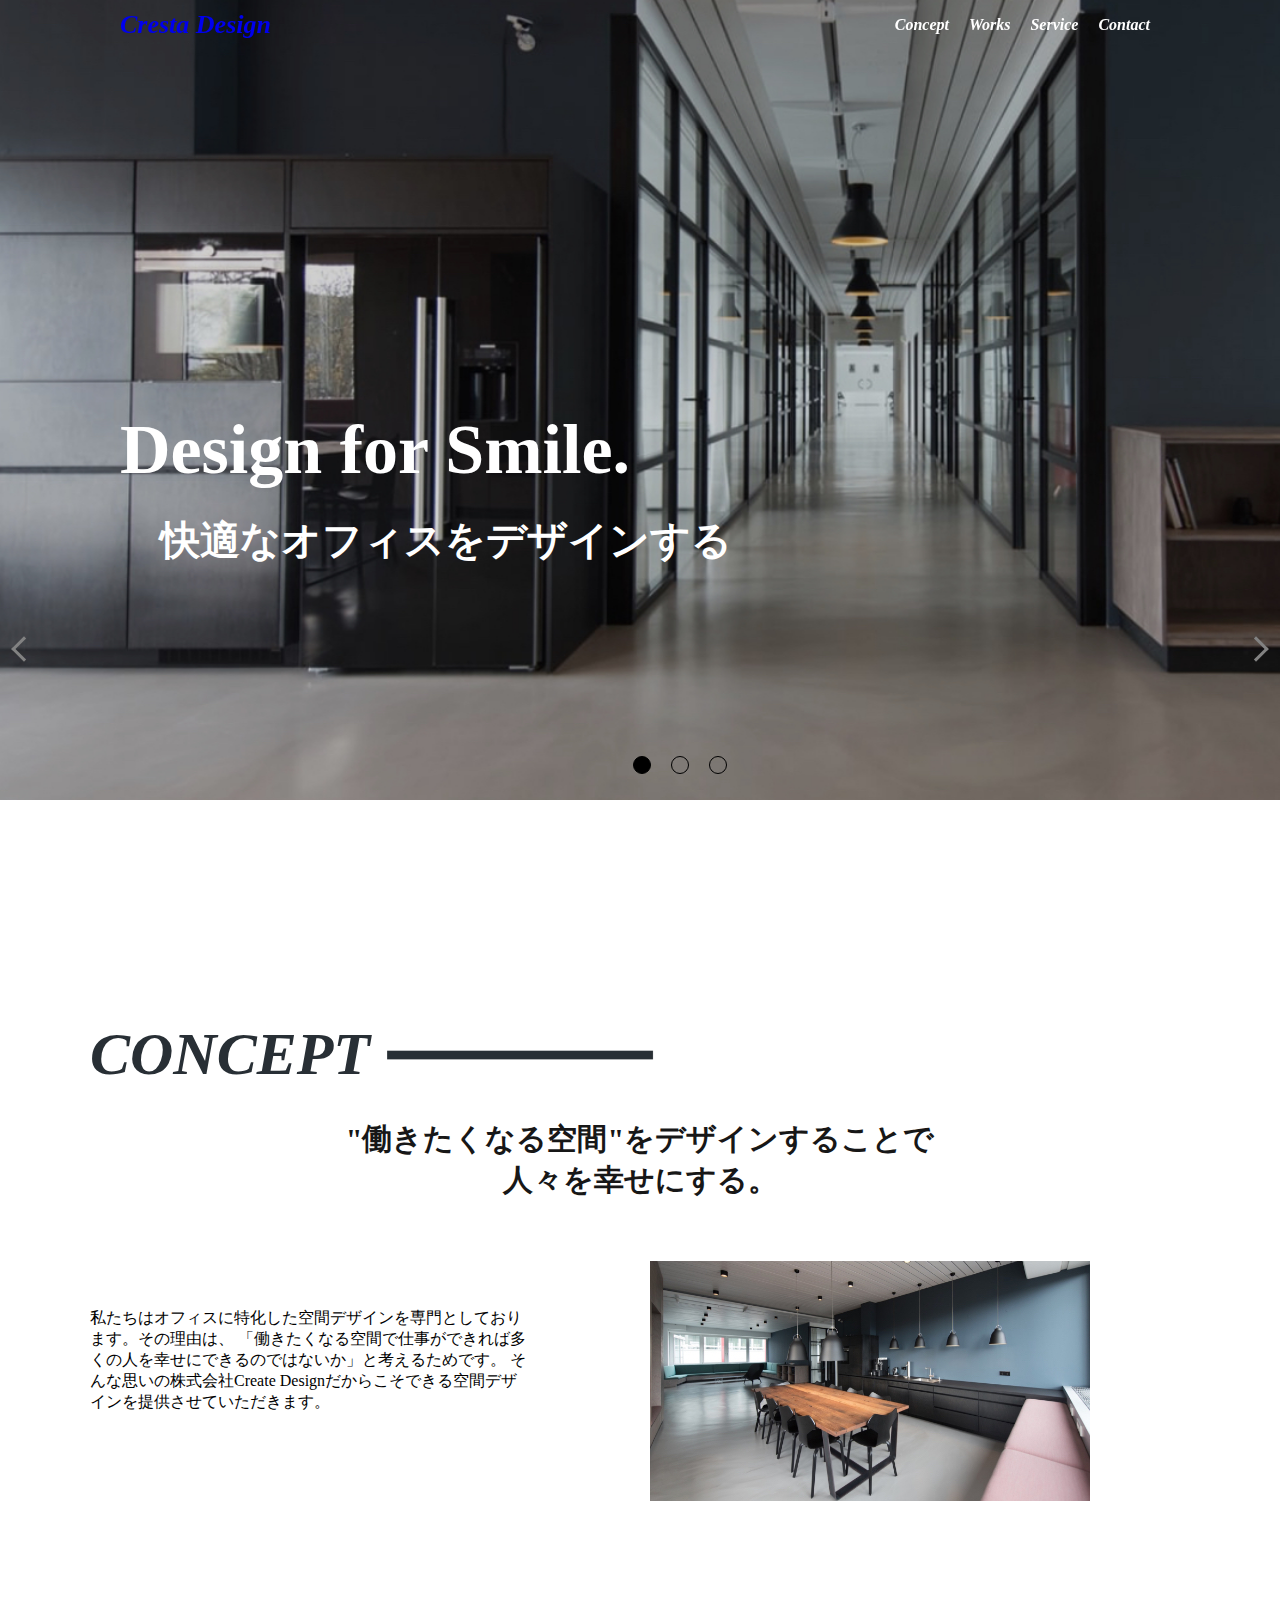
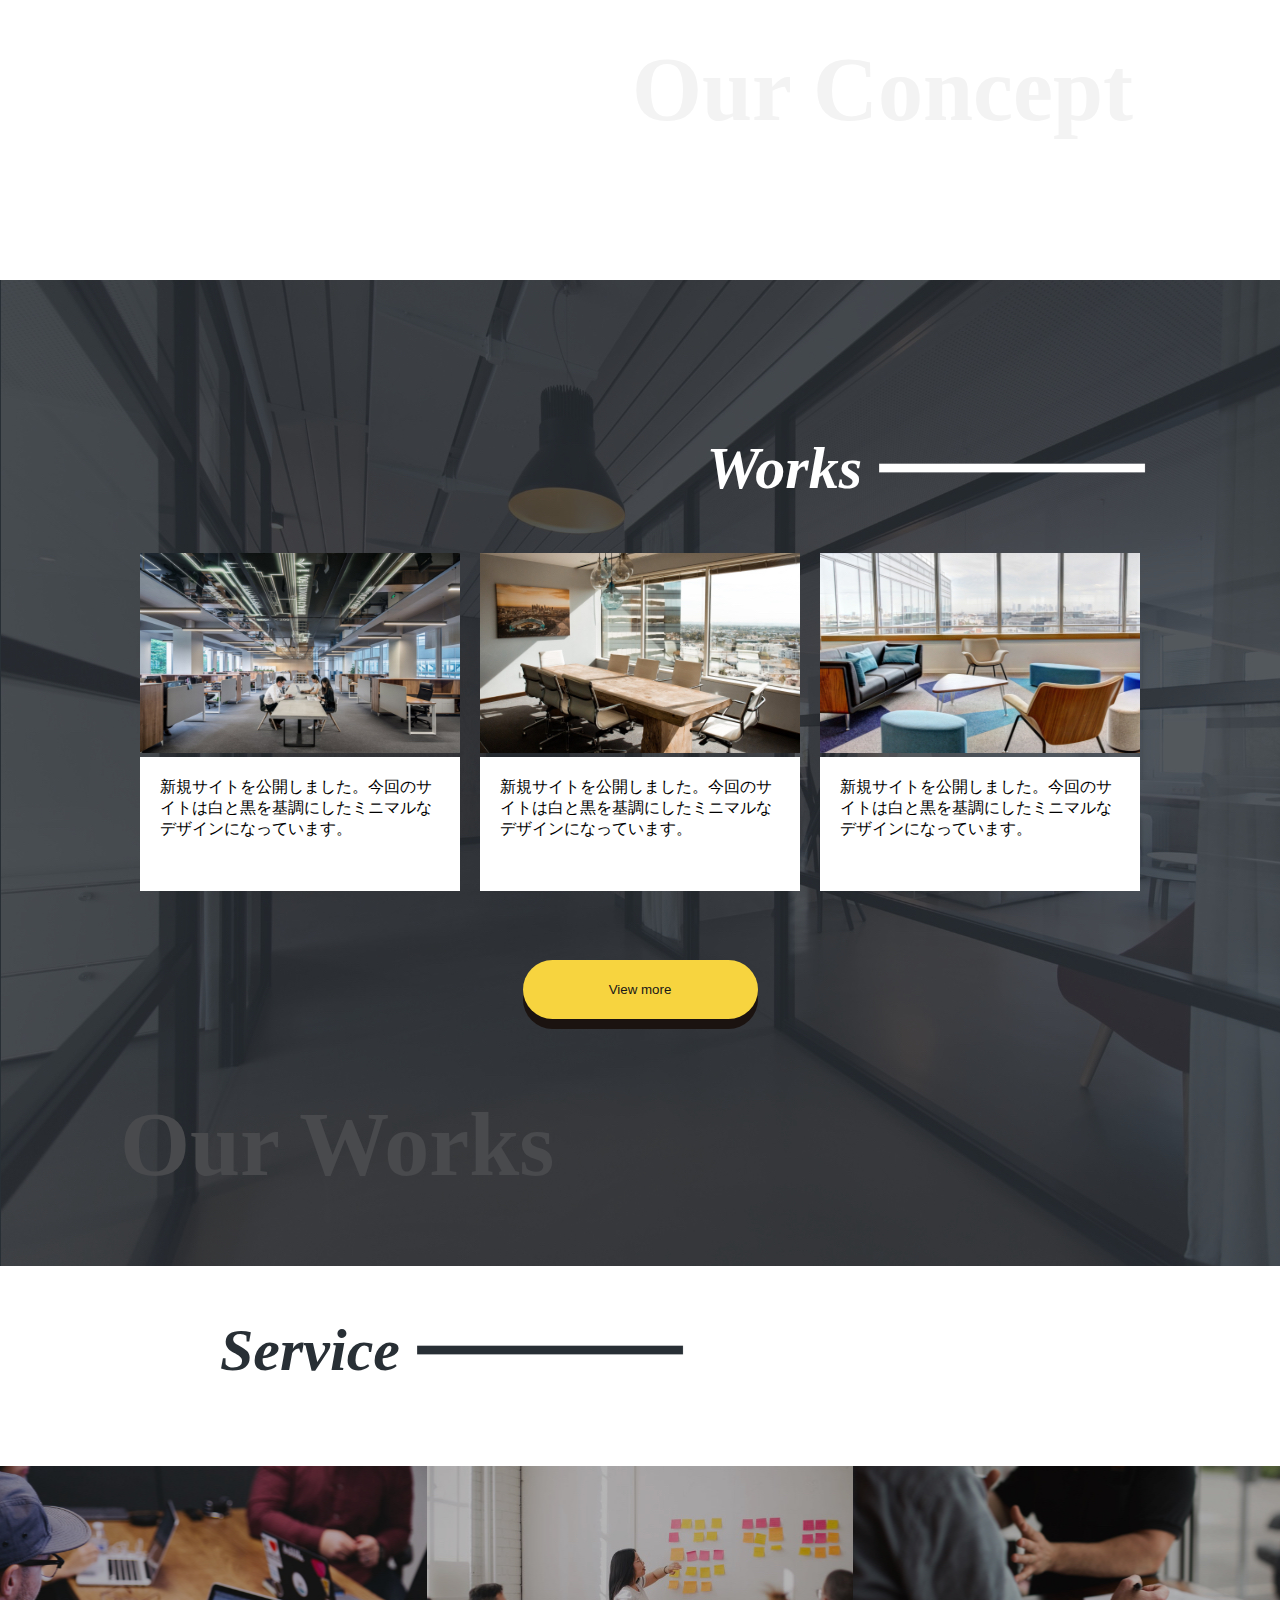
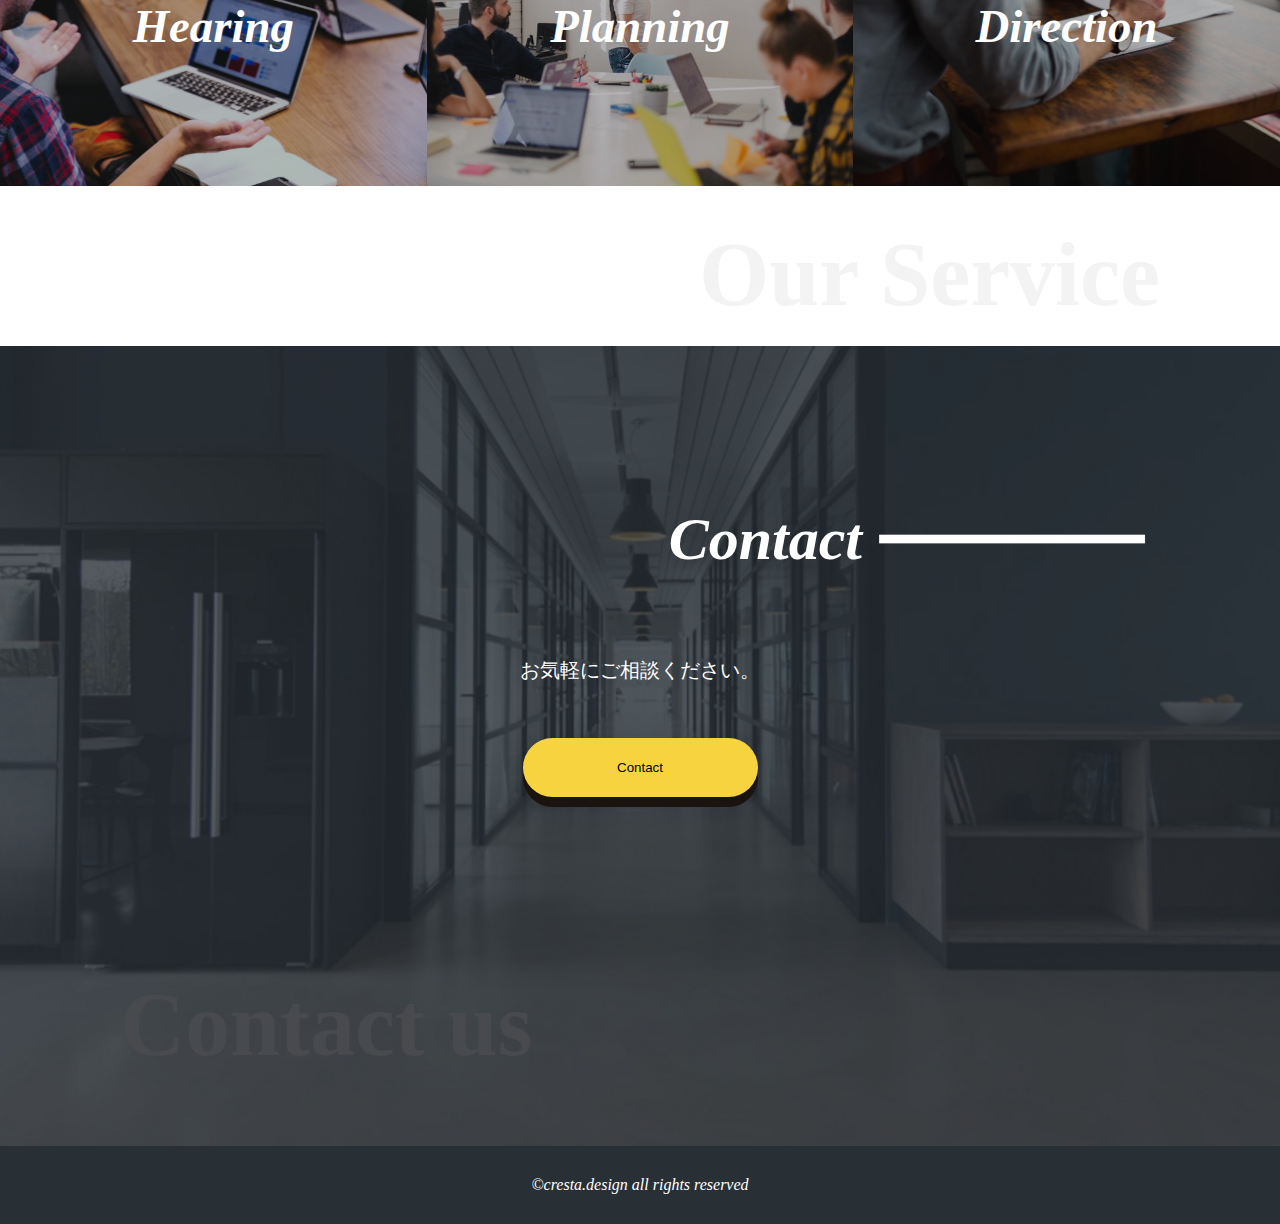
<file: index.html>
<!DOCTYPE html>
<html lang="ja">
<head>
    <meta charset="UTF-8">
    <meta name="viewport" content="width=device-width" />
    <meta http-equiv="X-UA-Compatible" content="IE=edge">
    <meta name="viewport" content="width=device-width, initial-scale=1.0">
    <link rel="stylesheet" href="./style.css">

    <title>Task_index</title>
</head>
<body>

<!-- ヘッダー -->
    <div class="header">
        <div class="logo"><a href="#">Cresta Design</a></div>

        <!-- PC画面時のメニュー(スマホ、タブレット画面時非表示) -->
        <ul class="header-menu">
            <li class="header-item"><a href="#concept">Concept</a></li>
            <li class="header-item"><a href="#works">Works</a></li>
            <li class="header-item"><a href="#service">Service</a></li>
            <li class="header-item"><a href="#contact">Contact</a></li>
        </ul>

        <!-- スマホ、タブレット画面時のメニュー(PC画面時非表示) -->
        <div class="nav-wrapper" id="nav-wrapper">
            <div class="hamburger" id="js-hamburger">
                <span class="hamburger-line hamburger-line1"></span>
                <span class="hamburger-line hamburger-line2"></span>
                <span class="hamburger-line hamburger-line3"></span>
            </div>
            <nav class="sp-nav">
                <ul>
                    <li class="hamburger-item"><a href="#concept">Concept</a></li>
                    <li class="hamburger-item"><a href="#works">Works</a></li>
                    <li class="hamburger-item"><a href="#service">Service</a></li>
                    <li class="hamburger-item"><a href="#contact">Contact</a></li>
                </ul>
            </nav>
            <div class="black-bg" id="js-black-bg"></div>        
        </div>

    </div>

<!-- スライダー -->
    <div class="wrapper">

        <!-- プレビュー、ネクストボタン -->
        <span id="prev" class="prev"></span>
        <span id="next" class="next"></span>

        <!-- インジケーター -->
        <ul class="indicator">
            <li id="list1"></li>
            <li id="list2"></li>
            <li id="list3"></li>
        </ul>

        <!-- キャッチコピー -->
        <div class="fv-catch">
            <h2>Design for Smile.</h2>
            <h3>快適なオフィスをデザインする</h3>
        </div>

        <!-- スライダー -->
        <div id="slider" class="slider slider1">
            <div class="content content1">     
            </div>
            <div class="content content2">    
            </div>
            <div class="content content3">   
            </div>
        </div>

    </div>

<!-- コンセプト欄 -->
    <div id="concept" class="concept">
        <div class="concept-title">
            <h2>CONCEPT</h2>
            <img class="line" src="./img/1x/blackLine.png" alt="" width="300" height="50">
        </div>        
        <h3>
            "働きたくなる空間"をデザインすることで<br>
            人々を幸せにする。
        </h3>
        <div class="concept-discription">
            <p>私たちはオフィスに特化した空間デザインを専門としております。その理由は、
                「働きたくなる空間で仕事ができれば多くの人を幸せにできるのではないか」と考えるためです。
                そんな思いの株式会社Create Designだからこそできる空間デザインを提供させていただきます。
            </p>
            <img src="./img/concept-image@2x.jpg" alt="orz" >
        </div>
        <h1>Our Concept</h1>

    </div>

<!-- 「トップへ戻る」ボタン -->
    
<a href="#"><button class="back-to-top-btn">トップへ戻る</button></a>
    

<!-- ワークス欄 -->
    <div id="works" class="works">
        <div class="works-title">
            <h2>Works</h2>
            <img class="line line-works" src="./img/whiteLine.png" alt="" width="300" height="50">
        </div>
        <ul class=" grid grid-col-3">
            <li class="grid-item">
                <div class="works-column">
                    <div class="works-img">
                        <img src="./img/card-img01@2x.jpg" alt="alt" width="320" height="200">
                    </div>
                    <p class="works-description">新規サイトを公開しました。今回のサイトは白と黒を基調にしたミニマルなデザインになっています。</p>
                </div>
            </li>
            <li class="grid-item">
                <div class="works-column">
                    <div class="works-img">
                        <img src="./img/card-img02@2x.jpg" alt="alt" width="320" height="200">
                    </div>
                    <p class="works-description">新規サイトを公開しました。今回のサイトは白と黒を基調にしたミニマルなデザインになっています。</p>
                </div>
            </li>
            <li class="grid-item">
                <div class="works-column">
                    <div class="works-img">
                        <img src="./img/card-img03@2x.jpg" alt="alt" width="320" height="200">
                    </div>
                    <p class="works-description">新規サイトを公開しました。今回のサイトは白と黒を基調にしたミニマルなデザインになっています。</p>
                </div>
            </li>
        </ul>
        <button class="btn-view-more"> View more</button>
        <h1>Our Works</h1>

    </div>

<!-- サービス欄 -->
    <div id="service" class="service">
        <div class="service-title">
            <h2>Service</h2>
            <img class="line" src="./img/1x/blackLine.png" alt="" width="300" height="50">
        </div>
        <div class="service-select">
            <div class="hearing service-cascade">
                <h3>Hearing</h3>
            </div>
            <div class="planning service-cascade">
                <h3>Planning</h3>
            </div>
            <div class="direction service-cascade">
                <h3>Direction</h3>
            </div>
        </div>
        <h1>Our Service</h1>
    </div>

<!-- コンタクト欄 -->
    <div id="contact" class="contact">
        <div class="contact-title">
            <h2>Contact</h2>
            <img class="line" src="./img/whiteLine.png" alt="" width="300" height="50">
        </div>
        <p>お気軽にご相談ください。</p>
        <a href="./contact.html">
            <button class="contact-btn">
                Contact
            </button>
        </a>
        <h1>Contact us</h1>   
    </div>

<!-- フッター     -->
    <div class="footer">
        <p>©cresta.design all rights reserved</p>
    </div>

<!-- スクリプト -->
    <script src="hamburger.js"></script>
    <script src="slider.js"></script>
    <script src="scroll.js"></script>

</body>
</html>
</file>
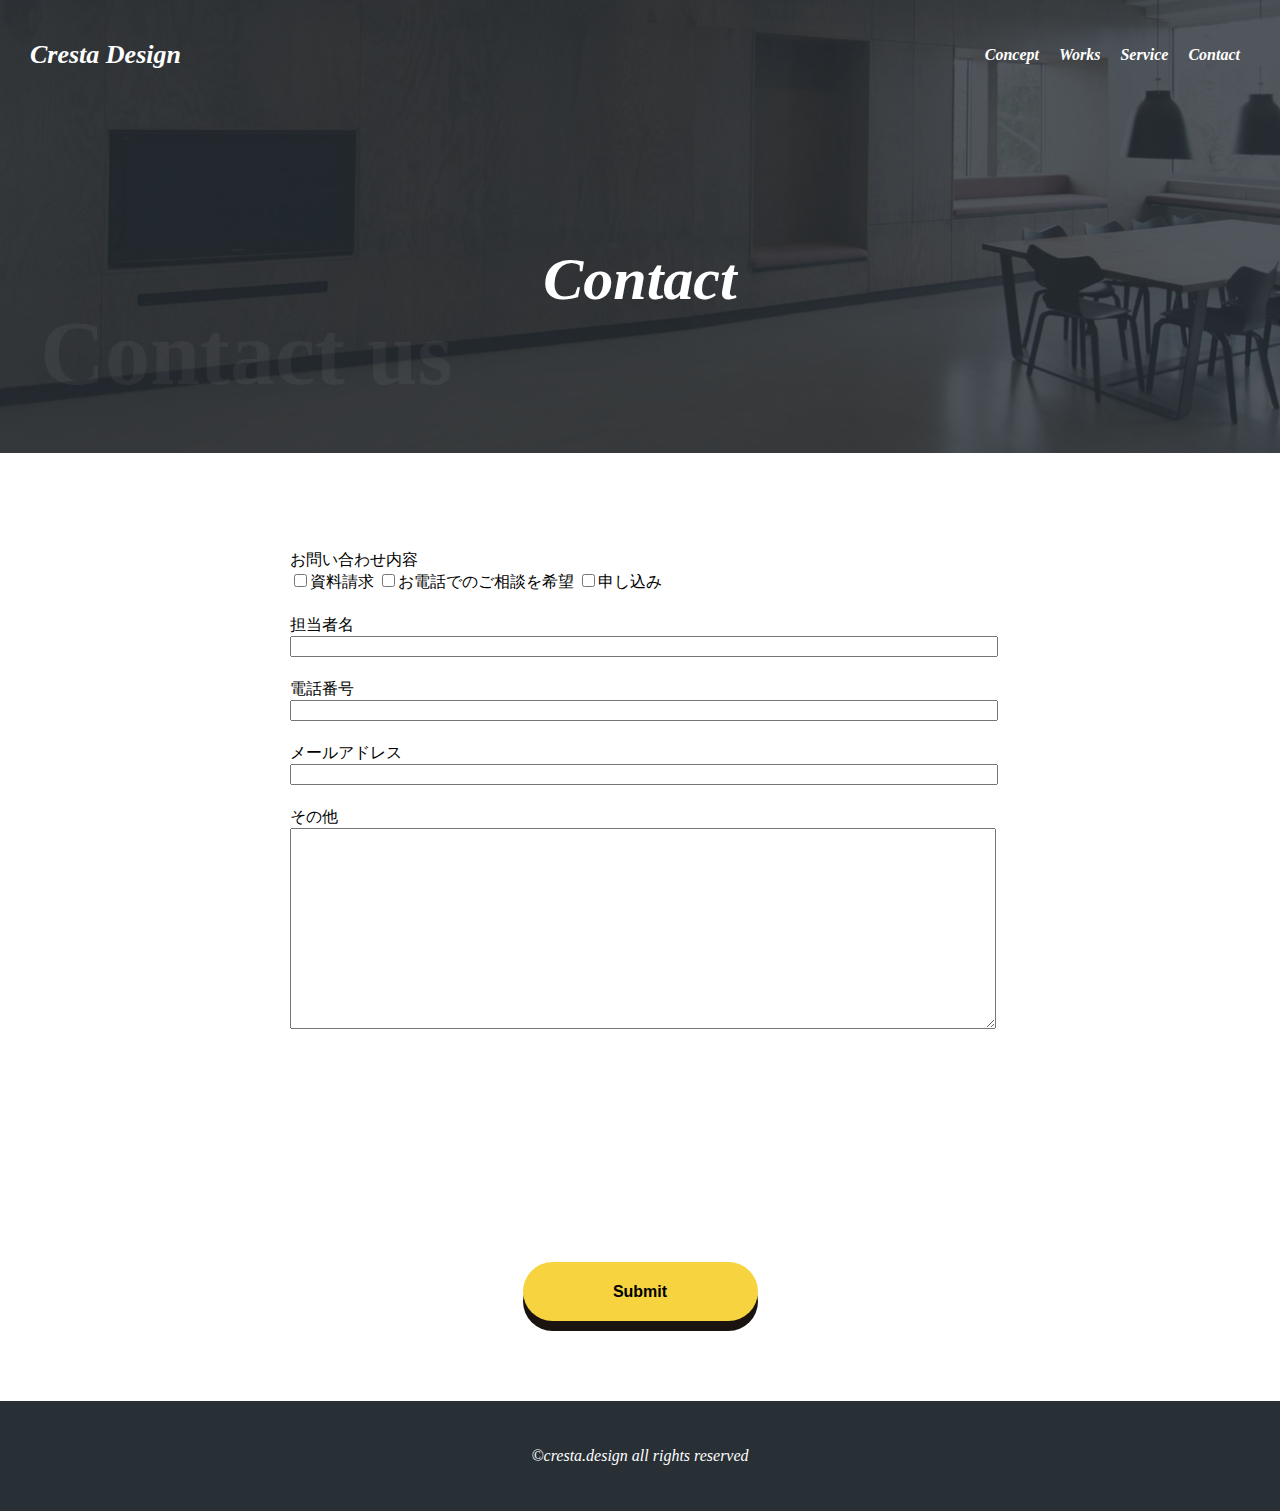
<file: contact.html>
<!DOCTYPE html>
<html lang="ja">
<head>
    <meta charset="UTF-8">
    <meta http-equiv="X-UA-Compatible" content="IE=edge">
    <meta name="viewport" content="width=device-width, initial-scale=1.0">
    <link rel="stylesheet" href="./style-contact.css">

    <title>Contact</title>
</head>
<body>
    
    <div class="page-title">

        <!-- ヘッダー -->
        <div class="header">
            <div class="logo">Cresta Design</div>
            
            <!-- PC画面時のメニュー(スマホ、タブレット画面時非表示) -->
            <ul class="header-menu">
                <li class="header-item"><a href="./index.html#concept">Concept</a></li>
                <li class="header-item"><a href="./index.html#works">Works</a></li>
                <li class="header-item"><a href="./index.html#service">Service</a></li>
                <li class="header-item"><a href="./index.html#contact">Contact</a></li>
            </ul>

            <!-- スマホ、タブレット画面時のメニュー(PC画面時非表示) -->
            <div class="nav-wrapper" id="nav-wrapper">
                <div class="hamburger" id="js-hamburger">
                    <span class="hamburger-line hamburger-line1"></span>
                    <span class="hamburger-line hamburger-line2"></span>
                    <span class="hamburger-line hamburger-line3"></span>
                </div>
                <nav class="sp-nav">
                    <ul>
                        <li class="hamburger-item"><a href="./index.html#concept">Concept</a></li>
                        <li class="hamburger-item"><a href="./index.html#works">Works</a></li>
                        <li class="hamburger-item"><a href="./index.html#service">Service</a></li>
                        <li class="hamburger-item"><a href="./index.html#contact">Contact</a></li>
                    </ul>
                </nav>
                <div class="black-bg" id="js-black-bg"></div>
            </div>

        </div>
        <h2>Contact</h2>
        <h1>Contact us</h1>
    </div>

    <!-- フォーム欄 -->
    <div class="form">
        <div class="contact-item">
            <label for="inqury">お問い合わせ内容</label><br>
            <div class="checkbox">
                <label><input type="checkbox" name="inqury" value="doc">資料請求</label>
                <label><input type="checkbox" name="inqury" value="cons">お電話でのご相談を希望</label>
                <label><input type="checkbox" name="inqury" value="appli">申し込み</label>
            </div>
        </div>
        <div class="contact-item">
            <label for="name">担当者名</label><br>
            <input class="input" type="text" id="name"><br>
        </div>
        <div class="contact-item">
            <label for="tel">電話番号</label><br>
            <input class="input" type="text" id="tel"><br>
        </div>
        <div class="contact-item">
            <label for="email">メールアドレス</label><br>
            <input class="input" type="text" id="email"><br>
        </div>
        <div class="contact-item">
            <label for="other">その他</label><br>
            <textarea class="textarea" id="other" cols="30" rows="10"></textarea>
        </div>    
    </div>
    <button class="button-submit">Submit</button>

    <!-- カウントダウンタイマー -->
    <div class="count-down">
        <h3><span id="goal-year"></span>年<span id="goal-month"></span>月<span id="goal-day"></span>日まであと</h3>
        <h2><span id="rem-day"></span>日<span id="rem-hour"></span>時間<span id="rem-min"></span>分<span id="rem-sec"></span>秒</h2>
    </div>

    <!-- フッター -->
    <div class="footer">
        <p>©cresta.design all rights reserved</p>
    </div>

    <!-- スクリプト -->   
    <script src="hamburger.js"></script>
    <script src="countDown.js"></script>
</body>
</html>
</file>
<file: style.css>
/* 共通部分 */
html{
	scroll-behavior: smooth;
}
body{
    background-color: #fff;
    font-family:"Noto Serif","Noto Serif JP" ;
    width: 100%;
    height:4220px;
    margin:0 auto; 
}
li{
  list-style: none;
  padding-left: 0;
}
.line{
  vertical-align: middle;
}
a{
  text-decoration: none;
}

/*works内にあるgridの記述*/
.grid{
  display: flex;
  text-align: center;
} 
.grid-col-3{
  position: absolute;
  top:257px;
  display: flex;
  padding:0;
}
.grid-item{
  text-align: center;
} 

@media(max-width:1040px){
  .grid{
    padding-left: 0;
  }
  .grid-col-3{
    top:191px;
    flex-direction: column; /*アイテムを縦に*/
    
  }
}
@media(max-width:768px){
  body{
      height: 4681px;
  }
  .line{
    width: 132px;
    height:25px
  }
  .img {
    width:100%;
    max-width: 100%;
    height: auto;
  }  
}

/* ヘッダーの記述 */
.header{
  margin:0%;
  display: flex;
  width:100%;
  justify-content: space-between;
  color: #fff;
  position:fixed;
  z-index: 20;
  margin:0 ;
}
.logo{
  display: flex;
  justify-content: center;
  align-items: center;
  font-size: 26px;
  font-style: italic;
  font-weight: bold;
  margin-left: 120px;
}
.header-menu{
  display:flex;
  margin-right: 120px;
}
.header-item{
  margin: 0 10px;
  font-size: 16px;
  font-style: italic;
  font-weight: bold; 
  cursor: pointer;
}
.header-item a,a:visited{
  color: #fff;  
}
.nav-wrapper{  
  display:none
}
@media(max-width:768px){
  .logo{
    margin-left: 15px;
  }
  .header-item{
    display: none;
  }
  .nav-wrapper{
    display:block;
  }
  .hamburger{
    position:absolute;
    right: 15px;
    top: 2px;
    width: 30px;
    height: 30px;
    cursor: pointer;
    z-index: 300; 
  }
  .hamburger-line{
    position: absolute;
    width: 30px;
    height: 2px;
    background-color: #fff;
  }
  .hamburger-line1{
    top:5px;
  }
  .hamburger-line2{
    top:16px;
  }
  .hamburger-line3{
    top:28px;
  }
  .open.hamburger-line1 {
    transform: rotate(-45deg);
    top: 15px;
  }
  .open.hamburger-line2{
    opacity: 0;
  }
  .open.hamburger-line3 {
    transform: rotate(45deg);
    top: 15px;
  }
  .sp-nav{
    display: flex;
    justify-content: center;
    align-items: center;
    position: fixed;
    right: -100%;
    top:0;
    width:100%;
    height:70vh;
    background-color: #282F35;
    transition: all 0.5s;
    z-index: 200;
    overflow-y:auto ;
  }
  .sp-nav ul{
    padding-left: 0;
  }
  .open .sp-nav {
    right: 0;
  }
  .hamburger-item{
    margin: 30px auto;
    font-size: 16px;
    font-style: italic;
    font-weight: bold;
    cursor: pointer;
  }
  .black-bg{
    position: fixed;
    left:0;
    top:0;
    width: 100vw;
    height:100vh;
    z-index: 5;
    background-color: #ededed;
    opacity: 0;
    visibility: hidden;
    transition:all 0.5s;
    cursor: pointer;
    z-index: 100;
  }
  .open .black-bg {
    opacity: 0.3;
    visibility: visible;
  }
}

/* スライダーの記述 */
.next{
  width:40px;
  height: 40px;
  position:absolute;
  right:0;
  bottom:130px;
  transition:all 0.3s;
  z-index: 10;
  cursor: pointer;
}
.next::after {
  content: "";
  display: block;
  width: 15px;
  height: 15px;
  border-top: solid 3px #828282;
  border-right: solid 3px #828282;
  -webkit-transform: rotate(45deg);
  transform: rotate(45deg);
  position: absolute;
  right: 15px;
  top: 10px;
  }
.next:hover {
  background-color: #fff;
  transition: all 0.3s;
}
.prev {
  width: 40px;
  height: 40px;
  position: absolute;
  left: 0;
  bottom: 130px;
  transition: all 0.3s;
  z-index: 10;
  cursor: pointer;
}
.prev::after {
  content: "";
  display: block;
  width: 15px;
  height: 15px;
  border-top: solid 3px #828282;
  border-right: solid 3px #828282;
  -webkit-transform: rotate(-135deg);
  transform: rotate(-135deg);
  position: absolute;
  left: 15px;
  top: 10px;
}
.prev:hover {
  background-color: #fff;
  transition: all 0.3s;
}
.wrapper {
  max-width: 100vw;
  overflow: hidden;
  width: 100%;
  position: relative;
  height: 100%;
  max-height: 800px;
  margin: 0;
}
.slider {
  width: 300vw;
  display: flex;
  margin: 0 auto;
}
.slider1{
  transform: translateX(0);
  transition: 0.3s;
}
.slider2{
  transform: translateX(-100vw);
  transition: 0.3s;
}  
.slider3{
  transform: translateX(-200vw);
  transition: 0.3s;
}
.content {
  width: 100vw;
  height: 100vh;
  display: flex;
  justify-content: center;
  align-items: center;
}
.fv-catch{
  width: 659px;
  height: 171px;
  color:#fff;
  position: absolute;
  left: 120px;
  top: 410px;
  z-index: 5;
}
.fv-catch h2{
  font-size: 70px;
  font-weight: bold;
  margin: 0 auto; 
}
.fv-catch h3{
  font-size: 40px;
  margin: 23px auto auto 40px;  
}
.content1 {
  background-color: #ededed;
  background-image: url("./img/fv-bgi_01@2x.jpg");
  background-size: cover;
  background-repeat: no-repeat;
  z-index: 1;
}
.content2 {
  background-color: #cfcfcf;
  background-image: url("./img/fv-bgi_02@2x.jpg");
  background-size: cover;
  background-repeat: no-repeat;
  z-index: 1;
}
.content3 {
  background-color: #9c9c9c;
  background-image: url("./img/fv-bgi_03@2x.jpg");
  background-size: cover;
  background-repeat: no-repeat;
  z-index: 1;
}
.indicator {
  width: 100%;
  position: absolute;
  bottom: 10px;
  display: flex;
  z-index: 10;
  justify-content: center;
  align-items: center;
}
.indicator li {
  width: 16px;
  height: 16px;
  border-radius: 50%;
  position: relative;
  
  border: 1px #000 solid;
  margin-left: 10px;
  margin-right: 10px;
  cursor: pointer;
}
.indicator :after {
  content: "";
  width: 20px;
  height: 20px;
  position: absolute;
  top: -4px;
  left: -4px;
  z-index: 9;
}
#list1 {
  background-color: #000;
}
/* スマホサイズ時、スライダーの機能をオフにする */
@media (max-width:768px){
  .next,.prev,.indicator{
    display: none;
  }
  .wrapper {
    max-height: 841px;
    text-align: center;
  }
  .fv-catch{
    width: 100%;
    height:auto;
    position: absolute;
    margin:0 auto;
    left:0;
    right:0;    
  }
  .fv-catch h2{
    font-size:37px;
  }
  .fv-catch h3{
    font-size: 30px;
    width: 260px;
    margin: 23px auto 0 auto; 
  }
  .content1{
    background-position: center;
  }
}

/* コンセプト欄 */
.concept{
  width: 100%;
  max-width: 1100px;
  height:740px;
  margin: 220px auto 120px auto;
  text-align: center;
  position: relative;  
}
.concept-title{
  display: flex;
  align-items: center;
}
.concept h1{
  font-size: 90px;
  font-weight: bold;
  color: #f3f3f3;
  width:615px;
  height: 122px;
  right: 0px;
  bottom:0px;
  margin:  0;
  position: absolute;
}
.concept h2{
  color:#282f35;
  font-size: 60px;
  font-style: italic;
  font-weight: bold;
  left: 0px;
  top:0px;
  margin: 0px;
}
.concept h3{
  color:#171717;
  font-size: 30px;
}
.concept-discription{
  margin-top: 60px;
  display: flex;
}
.concept-discription p{
  margin:47px 60px 0 0 ;
  width: 440px;
  font-size: 16px;
  text-align: left;
}
.concept-discription img{
  margin: 0 60px;
  width:440px;
  height:240px;
}
@media(max-width:900px){
  .concept{
    width:100%;
    height:660px;
    margin: 100px 0 40px 0;
  }
  .concept h1{
    width:273px;
    height: 55px;
    font-size: 40px;
    right: 0px;
  }
  .concept h2{
    font-size:30px;
  }
  .concept h3{
    font-size: 20px;
  }
  .concept-discription{
    display: block;
  }
  .concept-discription p{
    width: auto;
    max-width: 440px;
    margin:0 auto;
  }
  .concept-discription img{
    width: 345px;
    height: 150px;
    object-fit: cover;
    object-position: 50% 100%;
    margin: 30px 0 0 0;
  }
}

/* 「トップへ戻る」ボタン */
.back-to-top-btn {
  width: 165px;
  height: 165px;
  background-color: #F7D43F;
  border-radius: 50%;
  border: none;
  position: relative;
  box-shadow: 0px 10px #1B1310;
  display: flex;
  align-items: center;
  justify-content: center;
  margin-left: auto;
  margin-right: 0;
  z-index: 10;
  display:none ;
}
.back-to-top-btn a{
  color:#000;
  display: block;
  width:100%;
  height: 165px;

}
.back-to-top-btn:hover {
  box-shadow: 0px 0px #1B1310;
  cursor: pointer;
  transform: translateY(10px);
  transition: 0.2s;
}
.back-to-top-btn.scrolled {
  display: block;
  position: fixed;
  bottom: 10px;
  right: 10px;
}
.back-to-top-btn.scrolled a{
  color:#000;
  display: block;
}
@media(max-width:768px){
  .back-to-top-btn {
    width: 100px;
    height: 100px;
    right:100px
    }
  .back-to-top-btn a{
    display: block;
    color:#000
  }
  .back-to-top-btn.scrolled {
    right:50px;
    bottom: 20px; 
  }
}

/* ワークス欄 */
.works{
  width: 100%;
  height: 100%;
  max-height: 986px;
  background-image: url("./img/works-bgi@2x.jpg");
  background-size:cover ;
  position: relative;
  display: flex;
  flex-direction: column;
  align-items: center;
  margin:0 auto;
}
.works-title{
  margin:0;
  display: flex; 
  position: absolute;
  align-items: center;
  right: 118px; 
  top:104px;
}
.works h2{
  color: #fff;
  font-size: 60px;
  font-style: italic;
  font-weight: bold;
}

.works-column{
  width:320px;
  height:334px;
  margin: 0 10px 0 10px;
}
.works-img{
  margin:0;
}
.works-description{
  background-color: #fff;
  text-align: left;
  font-size: 16px;
  margin: 0 ;
  padding:20px;
  width:280px;
  height:94px;
}
.btn-view-more{
  width:235px;
  height: 59px;
  color: #171717;
  background-color: #F7D43F;
  border-radius: 100px;
  border: none;
  box-shadow: 0px 10px #1B1310;
  position: relative;
  top: 680px;
}
.btn-view-more:hover{
  box-shadow: 0px 0px #1B1310;
  cursor: pointer;
  transform: translateY(10px);
  transition: 0.2s;
}
.works h1{
  font-size: 90px;
  color: #494A4D;
  font-weight: bold;
  margin-top: 0;
  margin-bottom: 0;
  position:absolute;
  left:120px;
  bottom:70px;
}
@media(max-width:1040px){
  .works{
    height:1553px;
    max-height: none;
    background-position: center;
    display: flex;
    flex-direction: column;
    align-items: center;
    margin: 0 auto;
  }
  .works-title{
    top:100px;
    right: 119px;
  }
  .line-works{
    width: 132px;
    height:25px
  }
  .works-column{
    margin-top: 30px;
  }
  .works h2{
    font-size: 30px;
  }
  .btn-view-more{
    bottom: 300px;
    top: 1333px;
  }
  .works h1{
    font-size:40px;
    left:15px;
    bottom:40px;
  }
}
/* @media(max-width:768px){} */

/* サービス欄 */
.service{
  width:100%;
  height:660px;
  max-width: 1400px;
  margin: 100px 0 70px 0;
  position: relative;
  margin: 0 auto;
}
.service h1{
  font-size: 90px;
  font-weight: bold;
  color: #f3f3f3;
  position:absolute;
  margin:0;
  right: 120px;
  bottom: 0;
}
.service-title{
  display: flex;
  position: absolute;
  align-items: center;
  left: 220px;
  top:0px;
  margin:0;
}
.service-title h2{
  color:#282f35;
  font-size: 60px;
  font-style: italic;
  font-weight: bold;
}
.service-select{
  display: flex;
  position: relative;
  margin:0 auto;
  top:200px;
}
.service-cascade{
  width: 33.33%;
  height:320px;
  max-width: 480px;
  max-height: 320px;
  color: #fff;
  font-size: 40px;
  font-style: italic;
  font-weight: bold;
  text-align: center;
  display:table;/*中央寄せのため*/
  background-color: #282F35;
  position: relative;
  z-index: 1;
}
.service-cascade :hover{
  background-color: rgba(40, 47, 53, 0.7); /*背景半透明に  */
}
.service-cascade h3{
  margin: 0;
  display:table-cell;/*中央寄せのため*/
  vertical-align:middle;
  position: relative;
  z-index: 2;
}
.hearing{
  background-image: url("./img/service-img01@2x.jpg");
  background-position: 50% 50%;
}
.planning{
  background-image: url("./img/service-img02@2x.jpg");
  background-position: 50% 50%;
}
.direction{
  background-image: url("./img/service-img03@2x.jpg");
  background-position: 50% 50%;
}
@media(max-width:768px){
  .service{
    width:100%;
    height: 1121px;
    margin-top: 100px;
    margin-bottom: 64px;
    display: flex;
    flex-direction: column;
    align-items: center;    
  }
  .service h1{
    font-size: 40px;
  }
  .service-title{
    left: 30px;
  }
  .service-title h2{
    font-size:30px;
    margin: 0;
  }
  .service
  .service-select{
    display: block;
    margin:0 ;
  }
  .service-cascade{
    width: 375px;
    height: 250px;
    margin-bottom: 30px;
  }
}

/* コンタクト欄 */
.contact{
  width:100%;
  height: 100%;
  max-height: 800px;
  background-image: url("./img/contact-bgi@2x.jpg");
  background-size:cover;/*背景が指定サイズいっぱい広がる。*/
  background-position: center;
  position: relative;
  text-align: center;
}
.contact-title{
  margin:0;
  display: flex; 
  position: absolute;
  align-items: center;
  right: 118px; 
  top:109px; 
}
.contact-title h2{
  color:#fff;
  font-size: 60px;
  font-style: italic;
  font-weight: bold;
}
.contact h1{
  font-size: 90px;
  color: #494A4D;
  font-weight: bold;
  margin-top: 0;
  margin-bottom: 0;
  position:absolute;
  left:120px;
  bottom:70px;
}
.contact p{
  font-size: 20px;
  color: #fff;
  margin-bottom: 20px;
  position: relative;
  top:311px;
}
.contact-btn{
  width:235px;
  height: 59px;
  background-color: #F7D43F;
  border-radius: 100px;
  border: none;
  position: relative;
  top:345px;
  box-shadow: 0px 10px #1B1310;
}
.contact-btn:hover{
  box-shadow: 0px 0px #1B1310;
  cursor: pointer;
  transform:translateY(10px);
  transition: 0.2s;
}
@media(max-width:768px){
  .contact{
    background-position: 50%;
  }
  .contact h1{
    font-size: 40px;
    left: 15px;
    bottom: 40px;
  }
  .contact-title{
    top: 100px;
    right: 15px;
  }
  .contact-title h2{
    font-size: 30px;
  }
  
/* フッター欄 */
}
.footer{
  text-align: center;
  padding:30px 0 30px 0;
  background-color: #282F35;
  color:#fff;
  font-style: italic;
}
.footer p{
  margin:0;
}
</file>
<file: style-contact.css>
/* 共通 */
body{
    background-color: #fff;
    font-family:"Noto Serif","Noto Serif JP","メイリオ" ;
    width: 100%;
    height:1340px;
    margin:0 auto; 
    text-align: center;
    position: relative;
    padding:0;
}
a{
    text-decoration: none;
}

/* ヘッダー */
.header{
    display: flex;
    padding:30px;
    justify-content: space-between;
    color: #fff;
    z-index: 20;    
}
.logo{
    display: flex;
    justify-content: center;
    align-items: center;
    font-size: 26px;
    font-style: italic;
    font-weight: bold;
}
.header-menu{
    display:flex;
}
.header-item{
    margin: 0 10px;
    list-style:none;
    font-size: 16px;
    font-style: italic;
    font-weight: bold; 
}
.header-item a,a:visited{
    color: #fff;  
}
.nav-wrapper{
    display:none
}

/* タイトル部分 */
.page-title{
    width: 100%;
    height: 453px;
    background-image: url("./img/contact-page-bgi@2x.jpg");
    background-size: cover;
    text-align: center;
    position: relative;
    z-index: 1;   
}
.page-title h2{
    color:#fff;
    font-size: 60px;
    font-style: italic;
    font-weight: bold;    
    margin: 135px auto;
    bottom:185px;
    z-index: 2;
}
.page-title h1{
    color:rgba(255, 255, 255, 0.05);
    font-size: 90px;
    font-weight: bold;
    position:absolute;
    left:40px;
    bottom:48px;
    margin: 0;
    z-index: 2;
}

/* フォーム欄 */
.form{
    width:700px;
    height: 632px;
    margin: 97px auto 80px auto;
    text-align: left;
    position: relative;
}
.form label{
    font-size: 16px;    
}
/* .checkbox{} */
.contact-item{
    margin-top: 22px;;
}
.input{
    min-width: 700px;
}
.textarea{
    min-width: 700px;
    min-height: 195px;
}
.button-submit{
    width:235px;
    height: 59px;
    background-color: #F7D43F;
    border-radius: 100px;
    border: none;
    font-size:16px;
    font-weight:bold;
    box-shadow: 0px 10px #1B1310;
}
.button-submit:hover{
    box-shadow: 0px 0px #1B1310;
    cursor: pointer;
    transform:translateY(10px);
    transition: 0.2s;
}

/* カウントダウンタイマー */
.count-down{
    width:324px;
    height:110px;
    font-family: "メイリオ";
    text-align: left;
    background-color: #FCF6CB;
    position: absolute;
    left:70%;
    bottom:78px;
    transform: translate(-50%,0);
    margin:0;
    padding:10px 30px 26px 20px;
}
.count-down h2{
    font-size:30px;
    font-weight: normal;
    margin-top: 20px;
}
.count-down h3{
    font-size:24px;
    font-weight: normal;
    margin:0;
}

/* フッター */
.footer{
    color:#fff;
    background-color: #282F35;
    font-style: italic;
    margin: 80px 0 0 0;
    text-align: center;
    padding:30px 0 30px 0;
}


/* レスポンシブ対応 */
@media(max-width: 1550px) {
    .count-down{
        display:none;
    }
}
@media(max-width:1208px){
    .headedr{
        padding-right: 0; 
    }
}
@media(max-width:768px){
    /* ヘッダー部分 */
    .header{
        width: 98%;
        margin: 0;
        padding-left: 0;
        padding-right: 0;
    }
    .logo{
        margin-left: 15px;
    }
    .header-item{
        display: none;
    }
    .nav-wrapper{
        display:block;
    }
    .hamburger{
        position:absolute;
        right: 30px;
        top: 28px;
        width: 30px;
        height: 30px;
        cursor: pointer;
        z-index: 300;  
    }
    .hamburger-line{
        position: absolute;
        width: 30px;
        height: 2px;
        background-color: #fff;
    }
    .hamburger-line1{
        top:5px;
    }
    .hamburger-line2{
        top:16px;
    }
    .hamburger-line3{
        top:28px;
    }
    .open .hamburger-line1 {
        transform: rotate(-45deg);
        top: 15px;
    }
    .open .hamburger-line2{
        opacity: 0;
    }
    .open .hamburger-line3 {
        transform: rotate(45deg);
        top: 15px;
    }
    .sp-nav{
        display: flex;
        justify-content: center;
        align-items: center;
        position: fixed;
        right: -100%;
        top:0;
        width:100%;
        height:70vh;
        background-color: #282F35;
        transition: all 0.5s;
        z-index: 200;
        overflow-y:auto ;
    }
    .sp-nav a,a:visited{
        color: #fff;
    }
    .open .sp-nav {
        right: 0;
    }
    .hamburger-item{
        list-style: none;
        margin: 30px auto;
        font-size: 16px;
        font-style: italic;
        font-weight: bold;
        cursor: pointer;
    }
    .black-bg{
        position: fixed;
        left:0;
        top:0;
        width: 100vw;
        height:100vh;
        z-index: 5;
        background-color: #ededed;
        opacity: 0;
        visibility: hidden;
        transition:all 0.5s;
        cursor: pointer;
        z-index: 100;
    }
    .open .black-bg {
        opacity: 0.3;
        visibility: visible;
    }

    /* タイトル部分 */
    .page-title{
        background-position: center;
    }
    .page-title h2{
        font-size: 30px;
    }
    .page-title h1{
        font-size: 40px;
    }

    /* フォーム欄 */
    .form{        
        width: 100%;
        max-width: 345px;
        text-align: left;
        margin:97px auto 0 auto;
    }
    .contact-item{
        display: inline-block;
        text-align: left;    
    }
    .checkbox label{
        display: block;
    }
    .input{
        min-width: 345px;
    }
    .textarea{
        min-width: 345px;
        min-height: 171px;
    }
    .button-submit{
        margin: 80px auto 80px auto;
        position: static;
        justify-content: center;
    }

    /* フッター */
    .footer{
        padding:30px 0 30px 0;
    }
}
</file>
